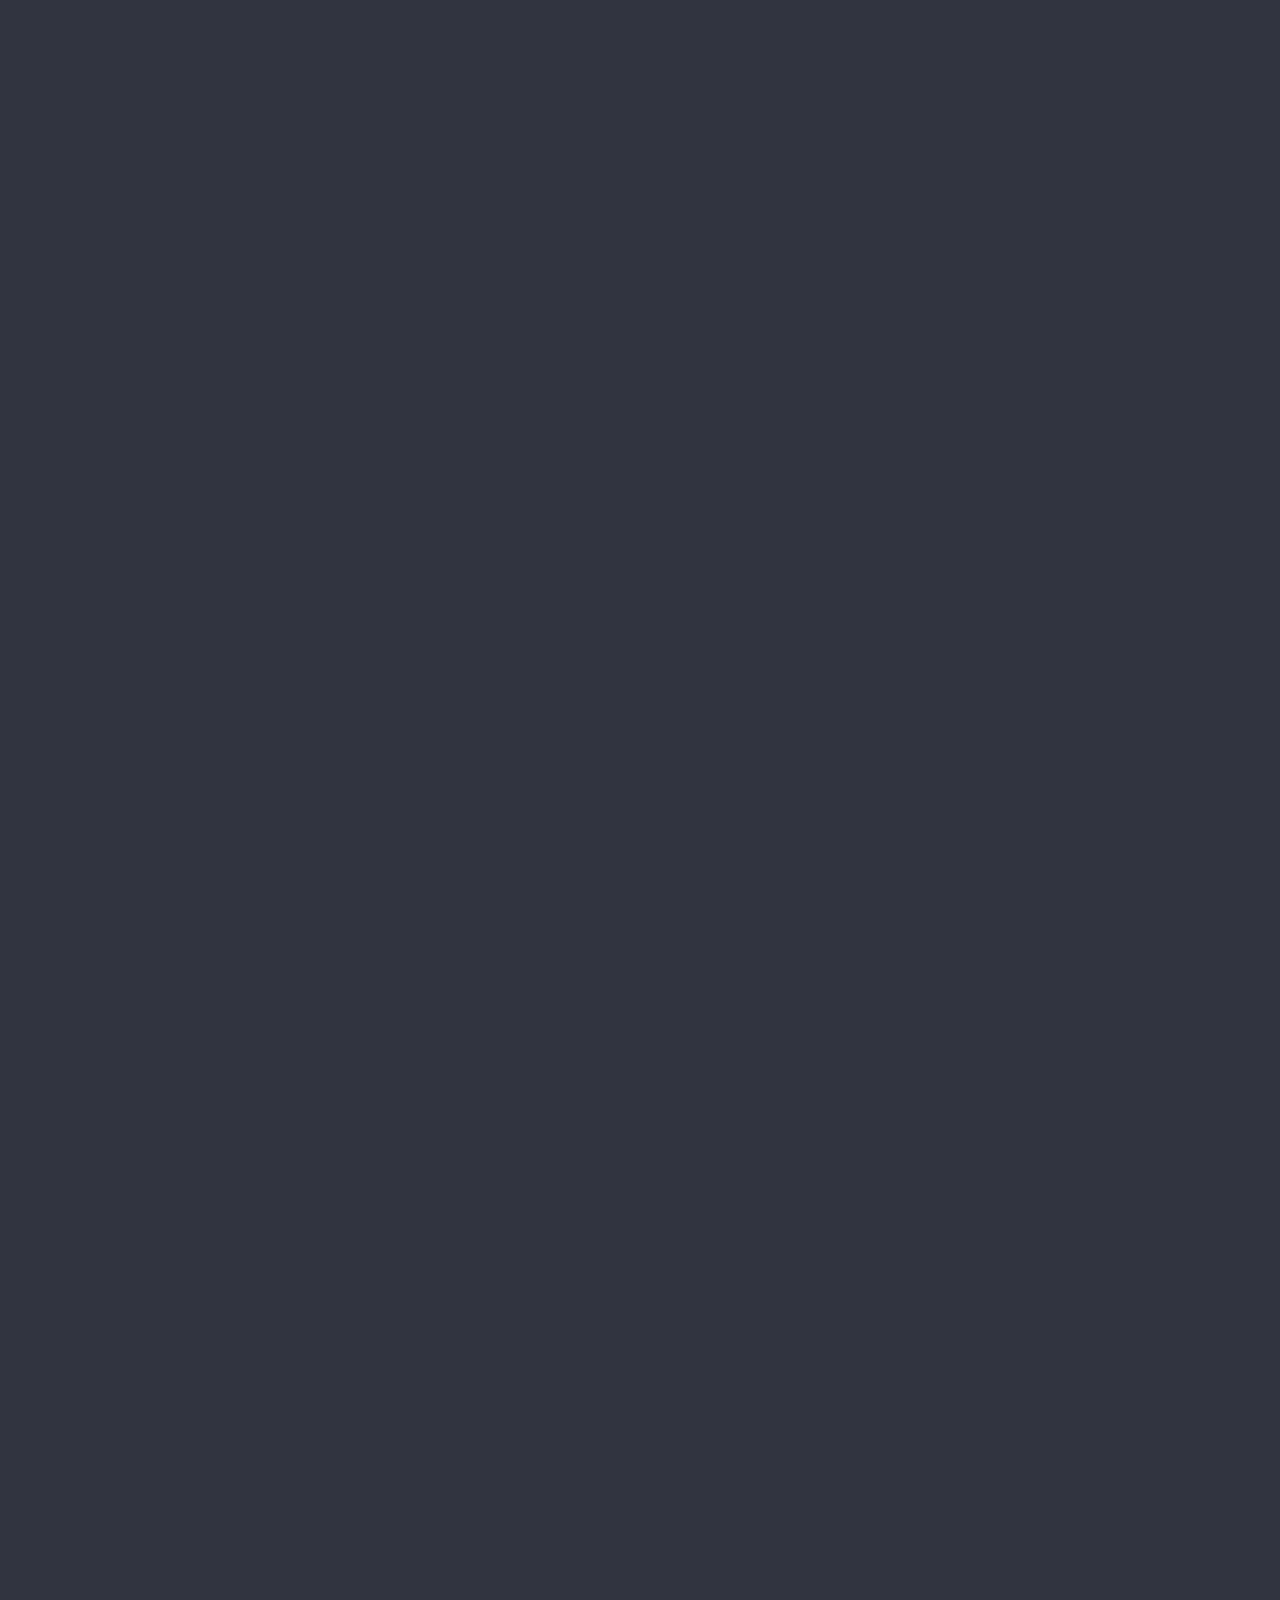
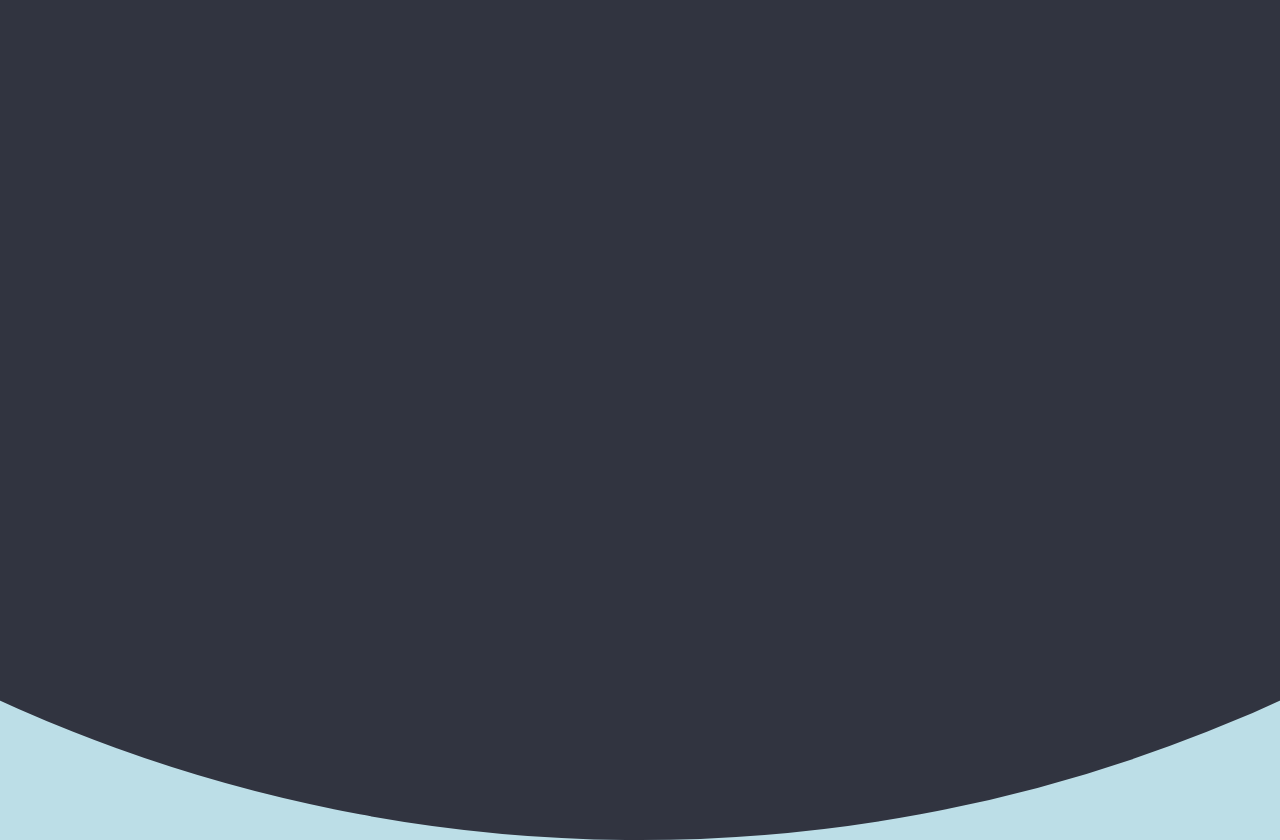
<file: index.html>
<!DOCTYPE html>
<!--
       __  __  __     ______  __  ______  ______  __  __  ______  ______     __
      / /_/ / / /    / __  / / / /_  __/ / ____/ / /_/ / / ____/  \  __/    / /
     / __  / / /    / __  / / /   / /   / /___  / __  / / __/__  __\ \     /_/
    /_/ /_/ /_/    /_____/ /_/   /_/   /_____/ /_/ /_/ /______/ /_____\   (_)
    
-->
<html lang="en">
<head>
    <meta charset="utf-8" />
    <meta http-equiv="X-UA-Compatible" content="IE=edge">
    <meta name="viewport" content="width=device-width, initial-scale=1">
    <meta name="description" content="Personal website of Pham The Anh" />
    <meta name="keywords" content="Pham The Anh, TOA Anakin, coder, portfolio, developer, cv, programmer, javascript, typescript, MEAN stack, mongodb, express, angular, react, vuejs, java, php, symfony, laravel, nette, c++" />
    <meta name="author" content="Pham The Anh" />

    <link rel="icon" href="./images/favicon.ico" type="image/x-icon">

    <title>Pham The Anh´s Web</title>
	
    <link rel="stylesheet" href="./styles/main.css">
    <link rel="stylesheet" href="./styles/font-awesome-4-6-3.css">
	
    <script>
      (function(i,s,o,g,r,a,m){i['GoogleAnalyticsObject']=r;i[r]=i[r]||function(){
      (i[r].q=i[r].q||[]).push(arguments)},i[r].l=1*new Date();a=s.createElement(o),
      m=s.getElementsByTagName(o)[0];a.async=1;a.src=g;m.parentNode.insertBefore(a,m)
      })(window,document,'script','//www.google-analytics.com/analytics.js','ga');
    
      ga('create', 'UA-67332214-1', 'auto');
      ga('send', 'pageview');
    </script>    
</head>
<body>
    <aside class="profile-card">
    <header>
        <a href="./contact.html">
            <img src="./images/TOA-Anakin.jpg" alt="TOA Anakin" title="TOA Anakin" />
        </a>
        <h1>Pham The Anh</h1>
		<h2>Just another programmer 💻</h2>  
    </header>
    <div class="profile-bio">
        <p>
		MEAN / MERN / MEVN stack<br />
		LAMP / WAMP stack<br />
        Java Spring stack<br />
        Ethereum apps development<br />
		WordPress & PrestaShop<br />
		Grey hat marketing<br />
	</p>  
    </div>
    <ul class="profile-social-links">
        <li>
            <a href="https://stackoverflow.com/users/9504633/dvn-anakin" class="social-icon" target="_blank" title="Stack Overflow"> <i class="fa fa-stack-overflow"></i></a>
        </li>      
        <li>
            <a href="mailto:admin@phamtheanh.eu" class="social-icon" target="_blank" title="E-mail"> <i class="fa fa-envelope"></i></a>
        </li>
        <li>
            <a href="https://www.linkedin.com/in/toa-anakin/" class="social-icon" target="_blank" title="LinkedIn"> <i class="fa fa-linkedin"></i></a>
        </li>
    </ul>
</aside>
</body>
</html>
</file>
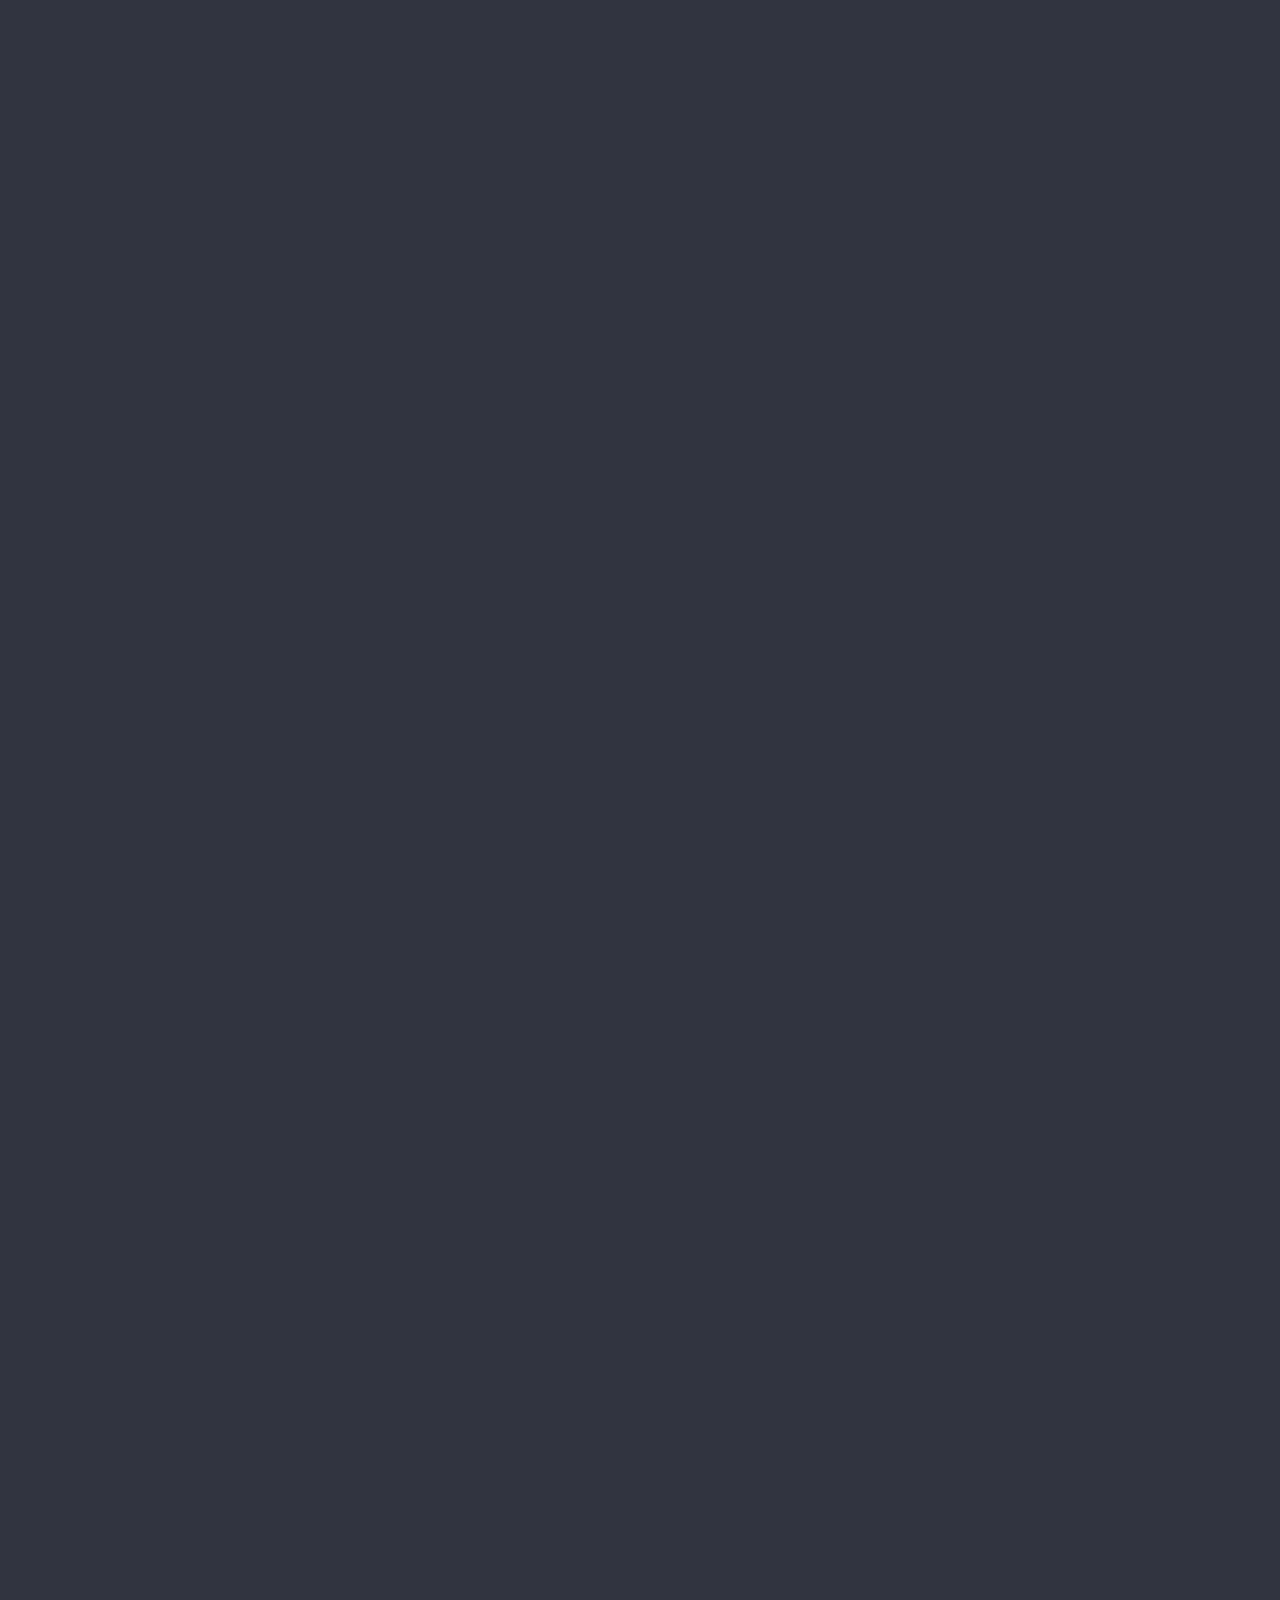
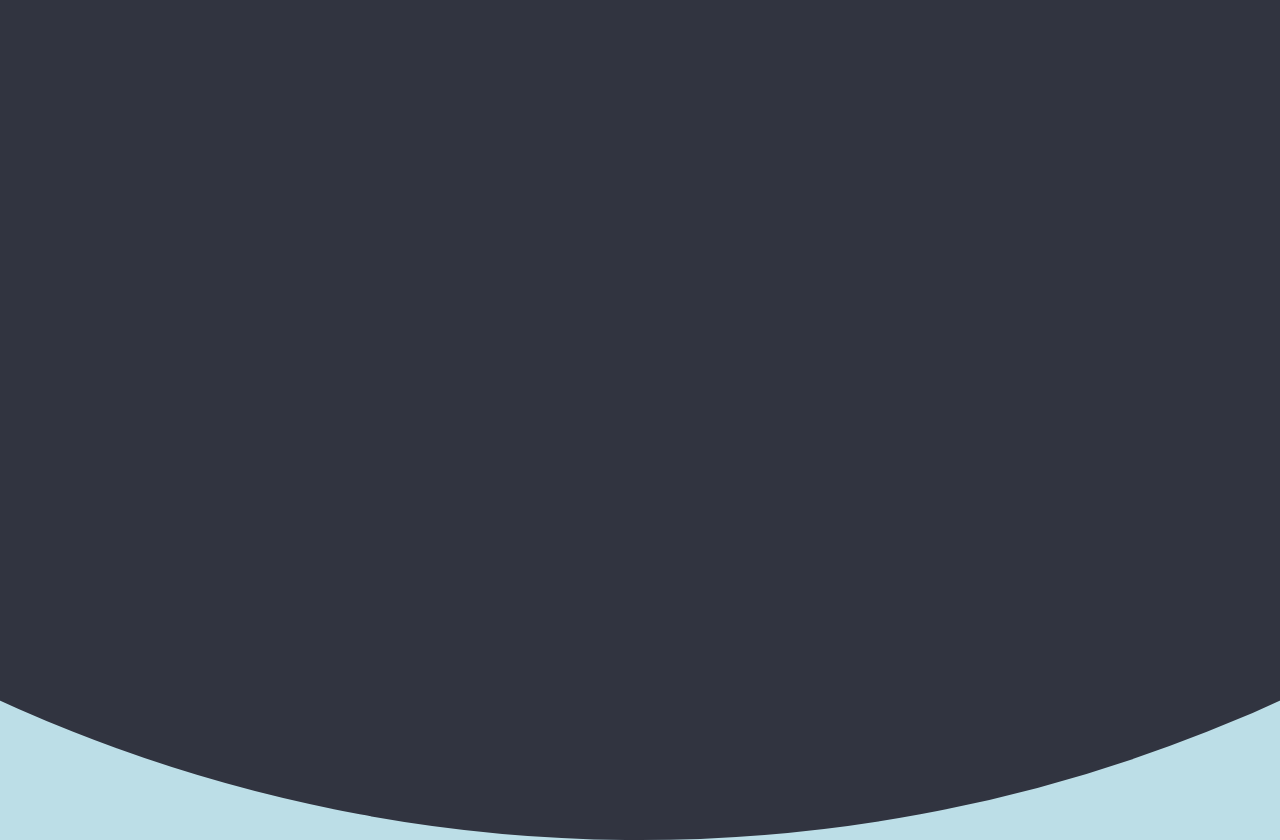
<file: contact.html>
<!DOCTYPE html>
<!--
       __  __  __     ______  __  ______  ______  __  __  ______  ______     __
      / /_/ / / /    / __  / / / /_  __/ / ____/ / /_/ / / ____/  \  __/    / /
     / __  / / /    / __  / / /   / /   / /___  / __  / / __/__  __\ \     /_/
    /_/ /_/ /_/    /_____/ /_/   /_/   /_____/ /_/ /_/ /______/ /_____\   (_)
    
-->
<html lang="en">
<head>
    <meta charset="utf-8" />
    <meta http-equiv="X-UA-Compatible" content="IE=edge">
    <meta name="viewport" content="width=device-width, initial-scale=1">
    <meta name="description" content="How to contact Pham The Anh" />
    <meta name="keywords" content="Pham The Anh, TOA Anakin, coder, portfolio, developer, cv, programmer, javascript, typescript, MEAN stack, mongodb, express, angular, react, vuejs, java, php, symfony, laravel, nette, c++" />
    <meta name="author" content="Pham The Anh" />

    <link rel="icon" href="./images/favicon.ico" type="image/x-icon">

    <title>Pham The Anh´s Web</title>
	
    <link rel="stylesheet" href="./styles/main.css">
    <link rel="stylesheet" href="./styles/font-awesome-4-6-3.css">
	
    <script>
      (function(i,s,o,g,r,a,m){i['GoogleAnalyticsObject']=r;i[r]=i[r]||function(){
      (i[r].q=i[r].q||[]).push(arguments)},i[r].l=1*new Date();a=s.createElement(o),
      m=s.getElementsByTagName(o)[0];a.async=1;a.src=g;m.parentNode.insertBefore(a,m)
      })(window,document,'script','//www.google-analytics.com/analytics.js','ga');
    
      ga('create', 'UA-67332214-1', 'auto');
      ga('send', 'pageview');
    </script>    
</head>
<body>
    <aside class="profile-card">
    <header>
        <a href="/">
            <img src="./images/TOA-Anakin.jpg" alt="TOA Anakin" title="TOA Anakin" />
        </a>
        <h1>Pham The Anh</h1>
		<h2>House of the Dragon 🐲</h2>  
    </header>
    <div class="profile-bio">
        <p>
		<strong>For business enquiries:</strong><br />
		admin@phamtheanh.eu
	</p>  
    </div>
    <ul class="profile-social-links">
        <li>
            <a href="https://stackoverflow.com/users/9504633/dvn-anakin" class="social-icon" target="_blank" title="Stack Overflow"> <i class="fa fa-stack-overflow"></i></a>
        </li>      
        <li>
            <a href="mailto:admin@phamtheanh.eu" class="social-icon" target="_blank" title="E-mail"> <i class="fa fa-envelope"></i></a>
        </li>
        <li>
            <a href="https://www.linkedin.com/in/toa-anakin/" class="social-icon" target="_blank" title="LinkedIn"> <i class="fa fa-linkedin"></i></a>
        </li>
    </ul>
</aside>
</body>
</html>
</file>
<file: styles/main.css>
html {
    height: 100%;
}
body {
	background: #bcdee7 url("../images/bg.png") no-repeat center center fixed;
    background-size: 120% auto;
    position: fixed;
	padding: 0px;
	margin: 0px;
	width: 100%;
	height: 100%;
	font: normal 14px/1.618em "Roboto", sans-serif;
	-webkit-font-smoothing: antialiased;
}
body:before {
    content: "";
    height: 0px;
    padding: 0px;
    border: 110em solid #313440;
	position: absolute;
	left: 50%;
	top: 100%;
    z-index: 2;
    display: block;
    -webkit-border-radius: 50%;
    border-radius: 50%;
	-webkit-transform: translate(-50%, -50%);
	transform: translate(-50%, -50%);
    -webkit-animation: puff_portrait 0.5s 1.8s cubic-bezier(0.55, 0.055, 0.675, 0.19) forwards, borderRadius 0.2s 2.3s linear forwards;
    animation: puff_portrait 0.5s 1.8s cubic-bezier(0.55, 0.055, 0.675, 0.19) forwards, borderRadius 0.2s 2.3s linear forwards;
}
h1, h2 {
    font-weight: 400;
    margin: 0px 0px 5px 0px;
}
h1 {
    font-size: 24px;
}
h2 {
    font-size: 14px;
}
p {
    margin: 0px;
}
.profile-card {
	background: #FFB300;
	width: 56px;
	height: 56px;
	position: absolute;
	left: 50%;
	top: 50%;
    z-index: 2;
	overflow: hidden;
    opacity: 0;
    margin-top: 70px;
	-webkit-transform: translate(-50%, -50%);
	transform: translate(-50%, -50%);
	-webkit-border-radius: 50%;
	border-radius: 50%;
	-webkit-box-shadow: 0px 3px 6px rgba(0, 0, 0, 0.16), 0px 3px 6px rgba(0, 0, 0, 0.23);
	box-shadow: 0px 3px 6px rgba(0 ,0, 0, 0.16), 0px 3px 6px rgba(0, 0, 0, 0.23);
    -webkit-animation: init 0.5s 0.2s cubic-bezier(0.55, 0.055, 0.675, 0.19) forwards, moveDown 1s 0.8s cubic-bezier(0.6, -0.28, 0.735, 0.045) forwards, moveUp 1s 1.8s cubic-bezier(0.175, 0.885, 0.32, 1.275) forwards, materia_landscape 0.5s 2.7s cubic-bezier(0.86, 0, 0.07, 1) forwards;
    animation: init 0.5s 0.2s cubic-bezier(0.55, 0.055, 0.675, 0.19) forwards, moveDown 1s 0.8s cubic-bezier(0.6, -0.28, 0.735, 0.045) forwards, moveUp 1s 1.8s cubic-bezier(0.175, 0.885, 0.32, 1.275) forwards, materia_landscape 0.5s 2.7s cubic-bezier(0.86, 0, 0.07, 1) forwards;
}
.profile-card header {
    width: 179px;
    height: 280px;
    padding: 40px 20px 30px 20px;
    display: inline-block;
    float: left;
    border-right: 2px dashed #EEEEEE;
	background: #FFFFFF;
    color: #000000;
    margin-top: 50px;
    opacity: 0;
    text-align: center;
    -webkit-animation: moveIn 1s 3.1s ease forwards;
    animation: moveIn 1s 3.1s ease forwards;
}
.profile-card header h1 {
    color: #FF5722;
}
.profile-card header a {
    display: inline-block;
    text-align: center;
    position: relative;
    margin: 25px 30px;
}
.profile-card header a:after {
	position: absolute;
    content: "";
	bottom: 3px;
	right: 3px;
	width: 20px;
	height: 20px;
    border: 4px solid #FFFFFF;
    -webkit-transform: scale(0);
    transform: scale(0);
    background-image: url("../images/small-flag.png");
	background-repeat:no-repeat;
	background-position: center center;
    -webkit-border-radius: 50%;
    border-radius: 50%;
    -webkit-box-shadow: 0px 1px 3px rgba(0, 0, 0, 0.1);
    box-shadow: 0px 1px 3px rgba(0, 0, 0, 0.1);
    -webkit-animation: scaleIn 0.3s 3.5s ease forwards;
    animation: scaleIn 0.3s 3.5s ease forwards;
}
.profile-card header a > img {
    width: 120px;
    max-width: 100%;
    -webkit-border-radius: 50%;
    border-radius: 50%;
    -webkit-transition: -webkit-box-shadow 0.3s ease;
    transition: box-shadow 0.3s ease;
    -webkit-box-shadow: 0px 0px 0px 8px rgba(0, 0, 0, 0.06);
    box-shadow: 0px 0px 0px 8px rgba(0, 0, 0, 0.06);
}
.profile-card header a:hover > img {
    -webkit-box-shadow: 0px 0px 0px 12px rgba(0, 0, 0, 0.1);
    box-shadow: 0px 0px 0px 12px rgba(0, 0, 0, 0.1);
}
.profile-card .profile-bio {
    width: 209px;        
    height: 180px;
    display: inline-block;
    float: right;
    padding: 50px 5px 10px 5px;
	background: #FFFFFF;
    color: #333333;
    margin-top: 50px;
    text-align: center;
    opacity: 0;
    -webkit-animation: moveIn 1s 3.1s ease forwards;
    animation: moveIn 1s 3.1s ease forwards;
}
.profile-social-links {
    width: 218px;        
    display: inline-block;
    float: right;
    margin: 0px;
    padding: 15px 20px;
	background: #FFFFFF;
    margin-top: 50px;
    text-align: center;
    opacity: 0;
    -webkit-box-sizing: border-box;
    box-sizing: border-box;
    -webkit-animation: moveIn 1s 3.1s ease forwards;
    animation: moveIn 1s 3.1s ease forwards;
}
.profile-social-links li {
    list-style: none;
    margin: -5px 0px 0px 0px;
    padding: 0px;
    float: left;
    width: 33.3%;
    text-align: center;
}
.profile-social-links li a {
    display: inline-block;
    width: 24px;
    height: 24px;
    padding: 6px;
    position: relative;
    overflow: hidden!important;
    -webkit-border-radius: 50%;
    border-radius: 50%;
}
.profile-social-links li a img {
    position: relative;
    z-index: 1;
}
.profile-social-links li a:before {
    display: block;
    content: "";
    background: rgba(0, 0, 0, 0.3);
    position: absolute;
    left: 0px;
    top: 0px;
    width: 36px;
    height: 36px;
    opacity: 1;
    -webkit-transition: transform 0.4s ease, opacity 1s ease-out;
    transition: transform 0.4s ease, opacity 1s ease-out;
    -webkit-transform: scale3d(0, 0, 1);
    transform: scale3d(0, 0, 1);
    -webkit-border-radius: 50%;
    border-radius: 50%;
}
.profile-social-links li a:hover:before {
    -webkit-animation: ripple 1s ease forwards;
    animation: ripple 1s ease forwards;
}
.profile-social-links li a img,
.profile-social-links li a svg {
    width: 24px;
}
.social-icon {
	color: #000;
}

@media screen and (min-aspect-ratio: 4/3) {
    body {
        background-size: 100% auto;
    }
    body:before {
        width: 0px;
    }
    @-webkit-keyframes puff {
        0% {
            top: 100%;
            width: 0px;
            padding-bottom: 0px;
        }
    	100% {
            top: 50%;
            width: 100%;
            padding-bottom: 100%;
        }	
    }
    @keyframes puff {
        0% {
            top: 100%;
            width: 0px;
            padding-bottom: 0px;
        }
    	100% {
            top: 50%;
            width: 100%;
            padding-bottom: 100%;
        }	
    }
}
@media screen and (min-height: 480px) {
	.profile-card {
		-webkit-animation: init 0.5s 0.2s cubic-bezier(0.55, 0.055, 0.675, 0.19) forwards, moveDown 1s 0.8s cubic-bezier(0.6, -0.28, 0.735, 0.045) forwards, moveUp 1s 1.8s cubic-bezier(0.175, 0.885, 0.32, 1.275) forwards, materia_portrait 0.5s 2.7s cubic-bezier(0.86, 0, 0.07, 1) forwards;
		animation: init 0.5s 0.2s cubic-bezier(0.55, 0.055, 0.675, 0.19) forwards, moveDown 1s 0.8s cubic-bezier(0.6, -0.28, 0.735, 0.045) forwards, moveUp 1s 1.8s cubic-bezier(0.175, 0.885, 0.32, 1.275) forwards, materia_portrait 0.5s 2.7s cubic-bezier(0.86, 0, 0.07, 1) forwards;
	}
	.profile-card header {
        width: auto;
        height: auto;
        padding: 30px 20px;
        display: block;
        float: none;
        border-right: none;
    }
    .profile-card .profile-bio {
        width: auto;
        height: auto;
        padding: 5px 5px 20px 5px;
        display: block;
        float: none; 
    }
    .profile-social-links {
        width: 100%;       
        display: block;
        float: none; 
    }
}
@media screen and (min-aspect-ratio: 4/3) {
    body {
        background-size: 100% auto;
    }
    body:before {
        width: 0px;
		-webkit-animation: puff_landscape 0.5s 1.8s cubic-bezier(0.55, 0.055, 0.675, 0.19) forwards, borderRadius 0.2s 2.3s linear forwards;
		animation: puff_landscape 0.5s 1.8s cubic-bezier(0.55, 0.055, 0.675, 0.19) forwards, borderRadius 0.2s 2.3s linear forwards;
	}
}
@-webkit-keyframes init {
    0% {
    	width: 0px;
    	height: 0px;
    }
	100% {
        width: 56px;
        height: 56px;
        margin-top: 0px;
        opacity: 1;
    }	
}
@keyframes init {
    0% {
    	width: 0px;
    	height: 0px;
    }
	100% {
        width: 56px;
        height: 56px;
        margin-top: 0px;
        opacity: 1;
    }	
}
@-webkit-keyframes puff_portrait {
    0% {
        top: 100%;
        height: 0px;
        padding: 0px;
    }
	100% {
        top: 50%;
        height: 100%;
        padding: 0px 100%;
    }	
}
@keyframes puff_portrait {
    0% {
        top: 100%;
        height: 0px;
        padding: 0px;
    }
	100% {
        top: 50%;
        height: 100%;
        padding: 0px 100%;
    }	
}
@-webkit-keyframes puff_landscape {
	0% {
		top: 100%;
		width: 0px;
		padding-bottom: 0px;
	}
	100% {
		top: 50%;
		width: 100%;
		padding-bottom: 100%;
	}	
}
@keyframes puff_landscape {
	0% {
		top: 100%;
		width: 0px;
		padding-bottom: 0px;
	}
	100% {
		top: 50%;
		width: 100%;
		padding-bottom: 100%;
	}	
}
@-webkit-keyframes borderRadius {
    0% {
        -webkit-border-radius: 50%;
    }
	100% {
        -webkit-border-radius: 0px;
    }	
}
@keyframes borderRadius {
    0% {
        -webkit-border-radius: 50%;
    }
	100% {
        border-radius: 0px;
    }	
}
@-webkit-keyframes moveDown {
    0% {
   	    top: 50%;
    }
	50% {
	   top: 40%;
    }
    100% {
       top: 100%;
    }	
}
@keyframes moveDown {
    0% {
   	    top: 50%;
    }
	50% {
	   top: 40%;
    }
    100% {
       top: 100%;
    }	
}
@-webkit-keyframes moveUp {
    0% {
        background: #FFB300;
        top: 100%;
    }
	50% {
	   top: 40%;
    }
    100% {
       top: 50%;
       background: #E0E0E0;
    }	
}
@keyframes moveUp {
    0% {
        background: #FFB300;
        top: 100%;
    }
	50% {
	   top: 40%;
    }
    100% {
       top: 50%;
       background: #E0E0E0;
    }	
}
@-webkit-keyframes materia_landscape {
    0% {
        background: #E0E0E0;
    }
    50% {
        -webkit-border-radius: 4px;
    }
    100% {
        width: 440px;
        height: 280px;
        background: #FFFFFF;
        -webkit-border-radius: 4px;
    }
}
@keyframes materia_landscape {
    0% {
        background: #E0E0E0;
    }
    50% {
        border-radius: 4px;
    }
    100% {
        width: 440px;
        height: 280px;
        background: #FFFFFF;
        border-radius: 4px;
    }
}
@-webkit-keyframes materia_portrait {
	0% {
		background: #E0E0E0;
	}
	50% {
		-webkit-border-radius: 4px;
	}
	100% {
		width: 280px;
		height: 440px;
		background: #FFFFFF;
		-webkit-border-radius: 4px;
	}
}
@keyframes materia_portrait {
	0% {
		background: #E0E0E0;
	}
	50% {
		border-radius: 4px;
	}
	100% {
		width: 280px;
		height: 440px;
		background: #FFFFFF;
		border-radius: 4px;
	}
}
@-webkit-keyframes moveIn {
    0% {
        margin-top: 50px;
        opacity: 0;
    }
	100% { 
        opacity: 1;
        margin-top: -20px;
    }	
}
@keyframes moveIn {
    0% {
        margin-top: 50px;
        opacity: 0;
    }
	100% { 
        opacity: 1;
        margin-top: -20px;
    }	
}
@-webkit-keyframes scaleIn {
    0% {
        -webkit-transform: scale(0);
    }
	100% { 
        -webkit-transform: scale(1);
    }	
}
@keyframes scaleIn {
    0% {
        transform: scale(0);
    }
	100% { 
        transform: scale(1);
    }	
}
@-webkit-keyframes ripple {
    0% {
        transform: scale3d(0, 0, 0); 
    }
    50%, 100% {
        -webkit-transform: scale3d(1, 1, 1);
    }
    100% {
        opacity: 0;
    }
}
@keyframes ripple {
    0% {
        transform: scale3d(0, 0, 0); 
    }
    50%, 100% {
        transform: scale3d(1, 1, 1);
    }
    100% {
        opacity: 0;
    }
}
</file>
